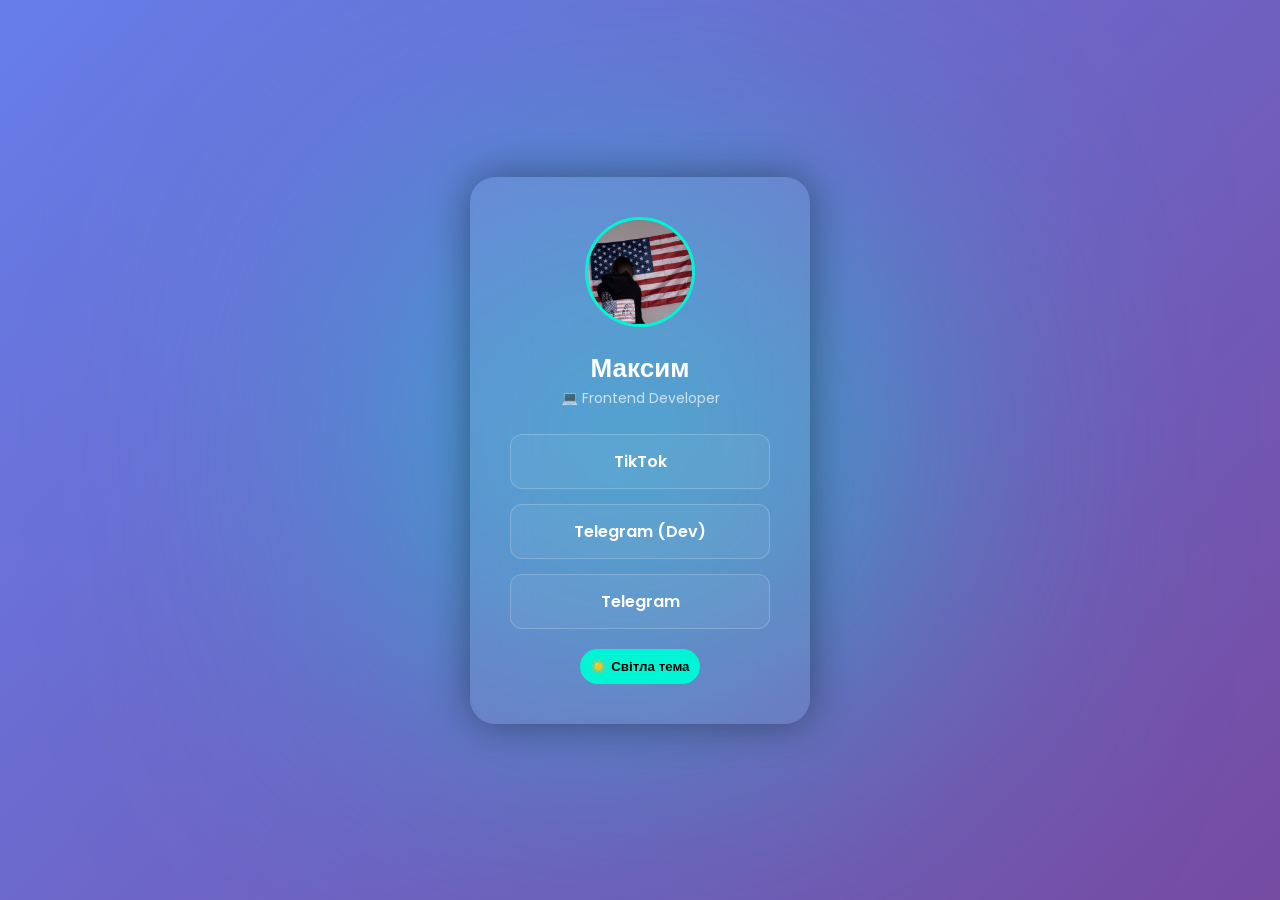
<file: LinkHub/index.html>
<!DOCTYPE html>
<html lang="uk">
<head>
    <meta charset="UTF-8">
    <meta name="viewport" content="width=device-width, initial-scale=1.0">
    <title>LinkHub: Максим</title>
    <link rel="stylesheet" href="style.css">
</head>
<body>
    <body class="dark"></body>
    <div class="card">
        <div class="avatar-wrapper">
            <img src="avatar.jpg" alt="Мій аватар" class="avatar">
        </div>
        
        <h2 class="name">Максим</h2>
        <p class="status">💻 Frontend Developer</p>

        <div class="links">
            <a href="https://www.tiktok.com/@xovneto" class="btn" target="_blank">TikTok</a>
            <a href="https://t.me/XanovDev" class="btn" target="_blank">Telegram (Dev)</a>
            <a href="https://t.me/xovneto" class="btn" target="_blank">Telegram</a>
        </div>
        
        <button id="themeToggle" class="toggle-btn">☀️ Світла тема</button>
    </div>
    
    <script src="script.js"></script>
</body>
</html>
</file>
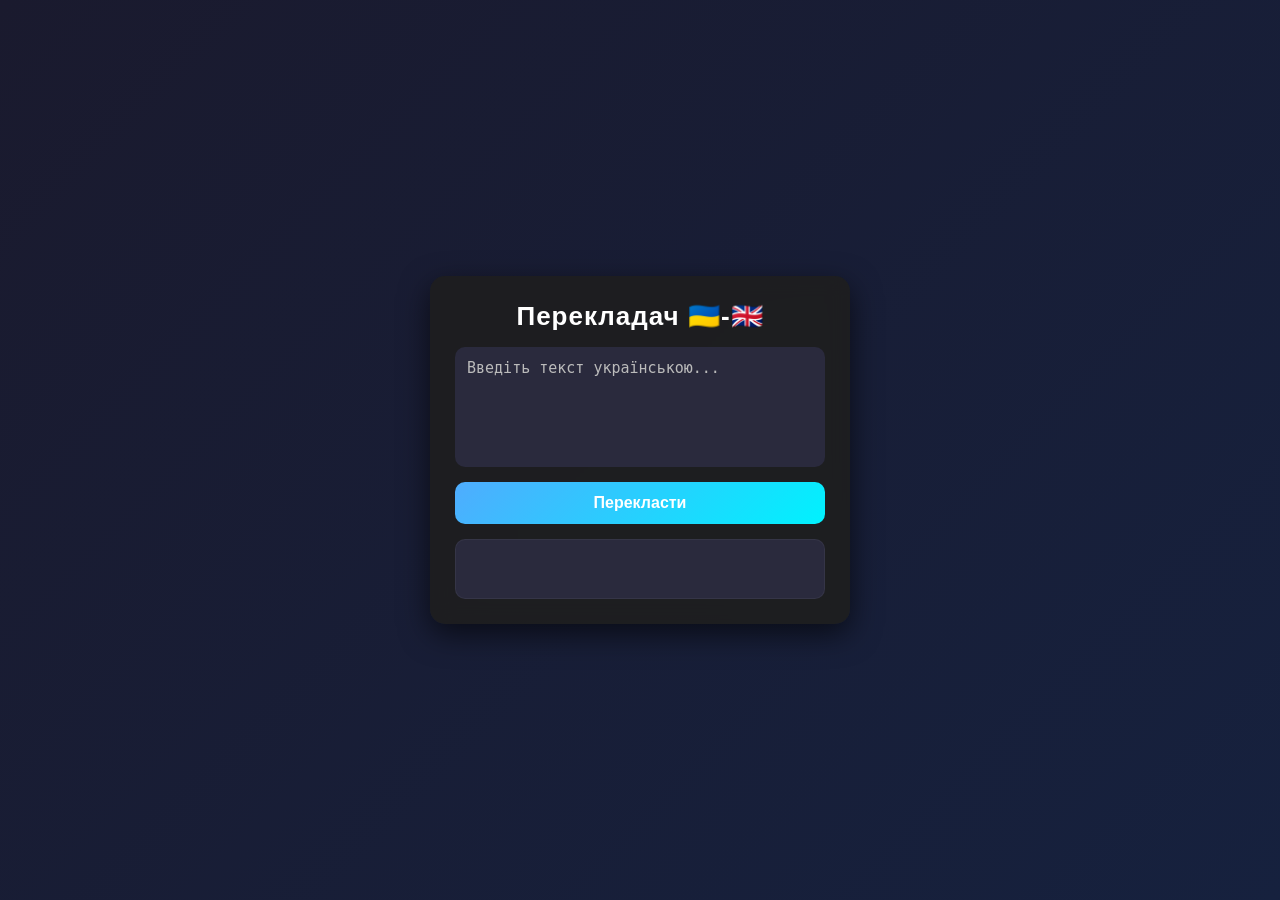
<file: translateText/index.html>
<!DOCTYPE html>
<html lang="uk">
<head>
    <meta charset="UTF-8">
    <meta name="viewport" content="width=device-width, initial-scale=1.0">
    <title>API Перекладач: Максим</title>
    <link rel="stylesheet" href="style.css">
    <script src="script.js" defer></script>
</head>
<body>
    <div class="card">
        <h1>Перекладач 🇺🇦-🇬🇧</h1>
        <textarea id="input" placeholder="Введіть текст українською..."></textarea>
        <button id="translateBtn">Перекласти</button>
        <div id="output"></div>
    </div>
</body>
</html>
</file>
<file: LinkHub/style.css>
@import url('https://fonts.googleapis.com/css2?family=Poppins:wght@400;600&display=swap');

* {
    margin: 0;
    padding: 0;
    box-sizing: border-box;
}

:root {
    --bg: linear-gradient(135deg, #667eea, #764ba2);
    --card-bg: rgba(255, 255, 255, 0.08);
    --text: #ffffff;
    --accent: #00f5d4;
    --glow: rgba(0, 255, 212, 0.5);
}

body {
    font-family: 'Poppins', sans-serif;
    background: var(--bg);
    display: flex;
    justify-content: center;
    align-items: center;
    min-height: 100vh;
    color: var(--text);
    overflow: hidden;
}


body::before {
    content: '';
    position: absolute;
    width: 500px;
    height: 500px;
    background: radial-gradient(circle, #00f5d4, transparent);
    filter: blur(150px);
    animation: move 10s infinite alternate;
}

@keyframes move {
    0% { transform: translate(-100px, -100px); }
    100% { transform: translate(100px, 100px); }
}


.card {
    background: var(--card-bg);
    backdrop-filter: blur(25px);
    padding: 40px;
    border-radius: 25px;
    text-align: center;
    width: 340px;
    box-shadow: 0 0 40px rgba(0,0,0,0.4);
    transition: 0.4s;
}

.card:hover {
    transform: translateY(-10px) scale(1.02);
    box-shadow: 0 0 60px var(--glow);
}


.avatar {
    width: 110px;
    height: 110px;
    border-radius: 50%;
    border: 3px solid var(--accent);
    margin-bottom: 15px;
    transition: 0.4s;
}

.avatar:hover {
    transform: scale(1.1) rotate(5deg);
    box-shadow: 0 0 20px var(--glow);
}

.name {
    font-size: 26px;
    font-weight: 600;
}

.status {
    font-size: 14px;
    opacity: 0.7;
    margin-bottom: 25px;
}

/* ������ */
.links {
    display: flex;
    flex-direction: column;
    gap: 15px;
}

.btn {
    padding: 14px;
    border-radius: 12px;
    text-decoration: none;
    font-weight: 600;
    color: white;
    background: rgba(255,255,255,0.05);
    border: 1px solid rgba(255,255,255,0.2);
    transition: 0.3s;
    position: relative;
    overflow: hidden;
}

.btn::after {
    content: '';
    position: absolute;
    inset: 0;
    background: var(--accent);
    opacity: 0;
    transition: 0.3s;
    z-index: -1;
}

.btn:hover::after {
    opacity: 1;
}

.btn:hover {
    transform: translateY(-3px);
    box-shadow: 0 0 20px var(--glow);
}

/* ������ ���� */
.toggle-btn {
    margin-top: 20px;
    padding: 10px;
    border-radius: 20px;
    border: none;
    background: var(--accent);
    color: black;
    cursor: pointer;
    font-weight: 600;
    transition: 0.3s;
}

.toggle-btn:hover {
    box-shadow: 0 0 15px var(--glow);
}
</file>
<file: translateText/style.css>
* {
    box-sizing: border-box;
    margin: 0;
    padding: 0;
}

body {
    font-family: 'Segoe UI', Arial, sans-serif;
    background: linear-gradient(135deg, #1a1a2e, #16213e);
    color: #ffffff;
    display: flex;
    justify-content: center;
    align-items: center;
    height: 100vh;
}

.card {
    background: rgba(30, 30, 30, 0.9);
    backdrop-filter: blur(10px);
    padding: 25px;
    border-radius: 15px;
    box-shadow: 0 10px 30px rgba(0, 0, 0, 0.6);
    width: 100%;
    max-width: 420px;
    display: flex;
    flex-direction: column;
    gap: 15px;
    animation: fadeIn 0.6s ease;
}

h1 {
    text-align: center;
    font-size: 26px;
    font-weight: 600;
    letter-spacing: 1px;
}

textarea {
    width: 100%;
    height: 120px;
    padding: 12px;
    border: none;
    border-radius: 10px;
    resize: none;
    background: #2a2a3d;
    color: #fff;
    font-size: 15px;
    outline: none;
    transition: 0.3s;
}

textarea:focus {
    box-shadow: 0 0 0 2px #4facfe;
}

textarea::placeholder {
    color: #bbb;
}

button {
    padding: 12px;
    background: linear-gradient(135deg, #4facfe, #00f2fe);
    color: white;
    border: none;
    border-radius: 10px;
    cursor: pointer;
    font-size: 16px;
    font-weight: bold;
    transition: 0.3s;
}

button:hover {
    transform: translateY(-2px);
    box-shadow: 0 5px 15px rgba(79, 172, 254, 0.5);
}

button:active {
    transform: scale(0.97);
}

#output {
    min-height: 60px;
    padding: 12px;
    border-radius: 10px;
    background: #2a2a3d;
    color: #fff;
    word-wrap: break-word;
    font-size: 15px;
    line-height: 1.4;
    border: 1px solid rgba(255,255,255,0.05);
}


@keyframes fadeIn {
    from {
        opacity: 0;
        transform: translateY(15px);
    }
    to {
        opacity: 1;
        transform: translateY(0);
    }
}
</file>
